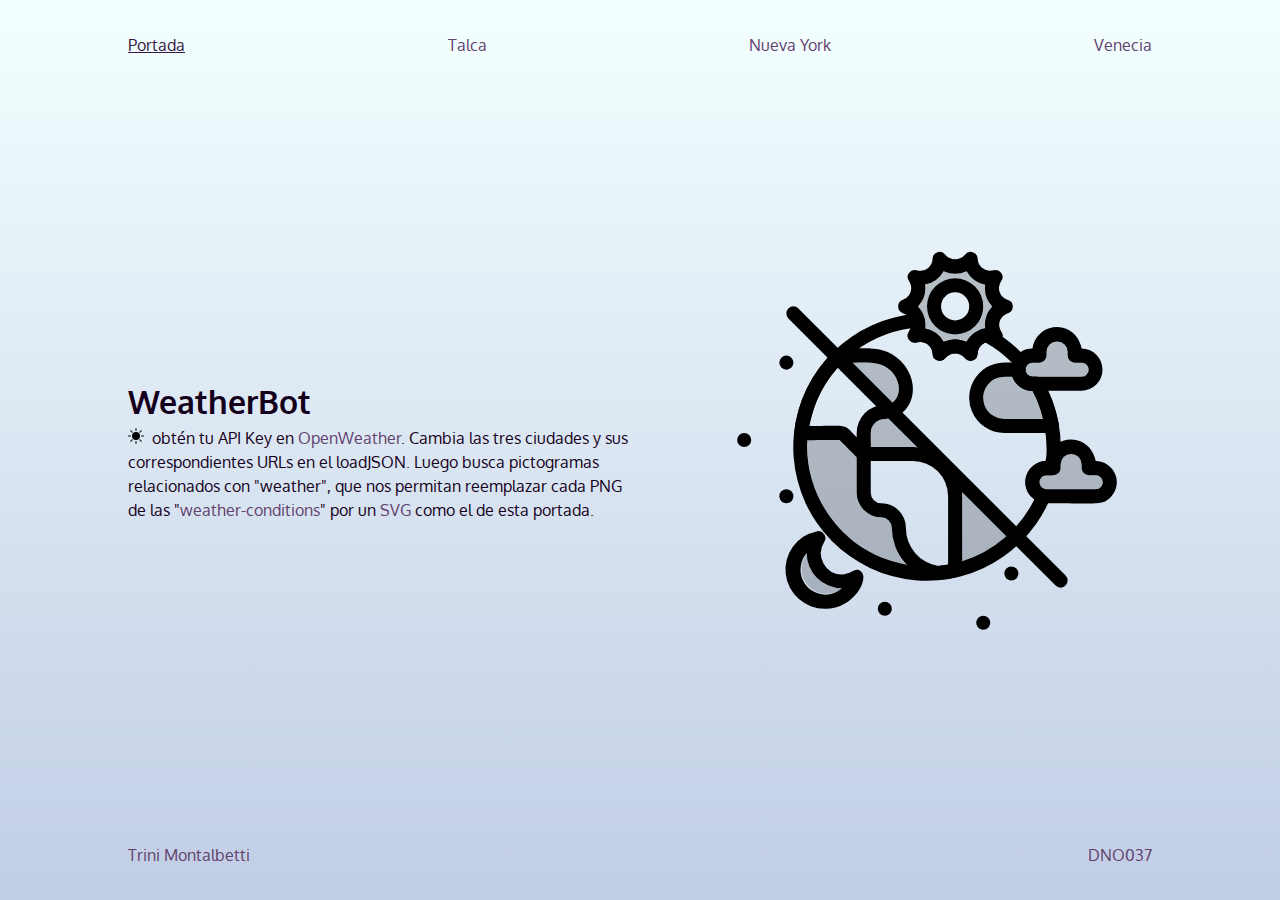
<file: index.html>
<!DOCTYPE html>
<html lang="es">
    <head>
        <meta charset="utf-8" />
        <meta name="viewport" content="width=device-width, initial-scale=1" />
        <meta name="author" content="Nombre Apellido" />
        <meta name="description" content="Diseño y nuevos medios" />
        <title>DNO037</title>
        <link rel="stylesheet" href="style.css" />
    </head>
    <body>
        <div class="container">
            <nav>
                <p><a href="index.html" class="active">Portada</a> <a href="page.html?x=1">Talca</a> <a href="page.html?x=2">Nueva York</a> <a href="page.html?x=3">Venecia</a></p>
            </nav>
            <main>
                <div>
                    <h1>WeatherBot</h1>
                    <p>obtén tu API Key en <a href="https://openweathermap.org/api">OpenWeather</a>. Cambia las tres ciudades y sus correspondientes URLs en el loadJSON. Luego busca pictogramas relacionados con "weather", que nos permitan reemplazar cada PNG de las "<a href="https://openweathermap.org/weather-conditions">weather-conditions</a>" por un <a href="https://css-tricks.com/using-svg/">SVG</a> como el de esta portada.</p>
                </div>
                <div>
                    <img src="img/weather.svg"/>
                </div>
            </main>
            <footer>
                <p><a href="https://github.com/trini-mf">Trini Montalbetti</a> <a href="#">DNO037</a></p>
            </footer>
        </div>
    </body>
</html>
</file>
<file: style.css>
@charset "UTF-8";

@import url('https://fonts.googleapis.com/css2?family=Oxygen:wght@300;400;700&display=swap');* {
    margin: 0;
    padding: 0;
    font-weight: 400;
}

html, body{
    min-height: 100%;
}

body {
    font-family: 'Oxygen', sans-serif;
    background: linear-gradient(#f4ffff,#c1cde5);
    color: #15001c;
}
h1{
        font-weight: 800;


}

a {
    color: #61416d;
    text-decoration: none;
}

a:hover, a.active {
    color: #361942;
    transition: color ease .5s;
}

div.container {
    width: 80vw;
    margin: 0 auto;
}

nav, footer {
    width: 100%;
    min-height: 10vh;
    display: flex;
}

nav p, footer p {
    width: 100%;
    display: flex;
    justify-content: space-between;
    margin:auto;
}

.active {
    text-decoration: underline;
    color: black;
}

main {
    display: flex;
    flex-direction: row;
    flex-wrap: wrap;    
    height: 80vh;
}

main div {
    width: 50%;
    margin:auto;
    line-height: 1.5;
    text-align: right;
}

main div p{
    background-image: url('img/solcito.svg');
    background-size: 1rem 1rem;
    background-repeat:no-repeat;
    background-position: 0 0.15rem;
    text-indent: 1.5rem;
}

main div p:hover{
    opacity:0;
    transform:rotate(0.5turn);
    transform-origin: center center;
    transition:all ease 3s;
}

main div h1, main div p{
    text-align: left;
}

main div img{
    height:50vh;
    width:auto;
    margin: 0 auto;
    transform:rotate(2turn);
    transform-origin: center center;
    transition:all ease 10s;
}

@media (orientation:portrait){

    main {
        display: flex;
        flex-direction: row;
        flex-wrap: wrap;    
        height: auto;
        min-height: 80vh
    }

    main div {
        width: 100%;
        margin:auto;
        line-height: 1.5;
        text-align: center;
    }

    main div p{
    background-image: url("data:image/svg+xml,%3Csvg xmlns='http://www.w3.org/2000/svg' fill='%2361416d' class='bi bi-robot' viewBox='0 0 16 16'%3E%3Cpath d='M6 12.5a.5.5 0 0 1 .5-.5h3a.5.5 0 0 1 0 1h-3a.5.5 0 0 1-.5-.5ZM3 8.062C3 6.76 4.235 5.765 5.53 5.886a26.58 26.58 0 0 0 4.94 0C11.765 5.765 13 6.76 13 8.062v1.157a.933.933 0 0 1-.765.935c-.845.147-2.34.346-4.235.346-1.895 0-3.39-.2-4.235-.346A.933.933 0 0 1 3 9.219V8.062Zm4.542-.827a.25.25 0 0 0-.217.068l-.92.9a24.767 24.767 0 0 1-1.871-.183.25.25 0 0 0-.068.495c.55.076 1.232.149 2.02.193a.25.25 0 0 0 .189-.071l.754-.736.847 1.71a.25.25 0 0 0 .404.062l.932-.97a25.286 25.286 0 0 0 1.922-.188.25.25 0 0 0-.068-.495c-.538.074-1.207.145-1.98.189a.25.25 0 0 0-.166.076l-.754.785-.842-1.7a.25.25 0 0 0-.182-.135Z'/%3E%3Cpath d='M8.5 1.866a1 1 0 1 0-1 0V3h-2A4.5 4.5 0 0 0 1 7.5V8a1 1 0 0 0-1 1v2a1 1 0 0 0 1 1v1a2 2 0 0 0 2 2h10a2 2 0 0 0 2-2v-1a1 1 0 0 0 1-1V9a1 1 0 0 0-1-1v-.5A4.5 4.5 0 0 0 10.5 3h-2V1.866ZM14 7.5V13a1 1 0 0 1-1 1H3a1 1 0 0 1-1-1V7.5A3.5 3.5 0 0 1 5.5 4h5A3.5 3.5 0 0 1 14 7.5Z'/%3E%3C/svg%3E");
    background-size: 2rem 2rem;
    background-repeat:no-repeat;
    background-position: top center;
    padding-top: 3rem;
    }

    main div h1, main div p{
        text-align: center;
    }

    main div img{
        max-width:100vw;
        height:auto;
        margin: 1rem 0;
    }   

}
</file>
